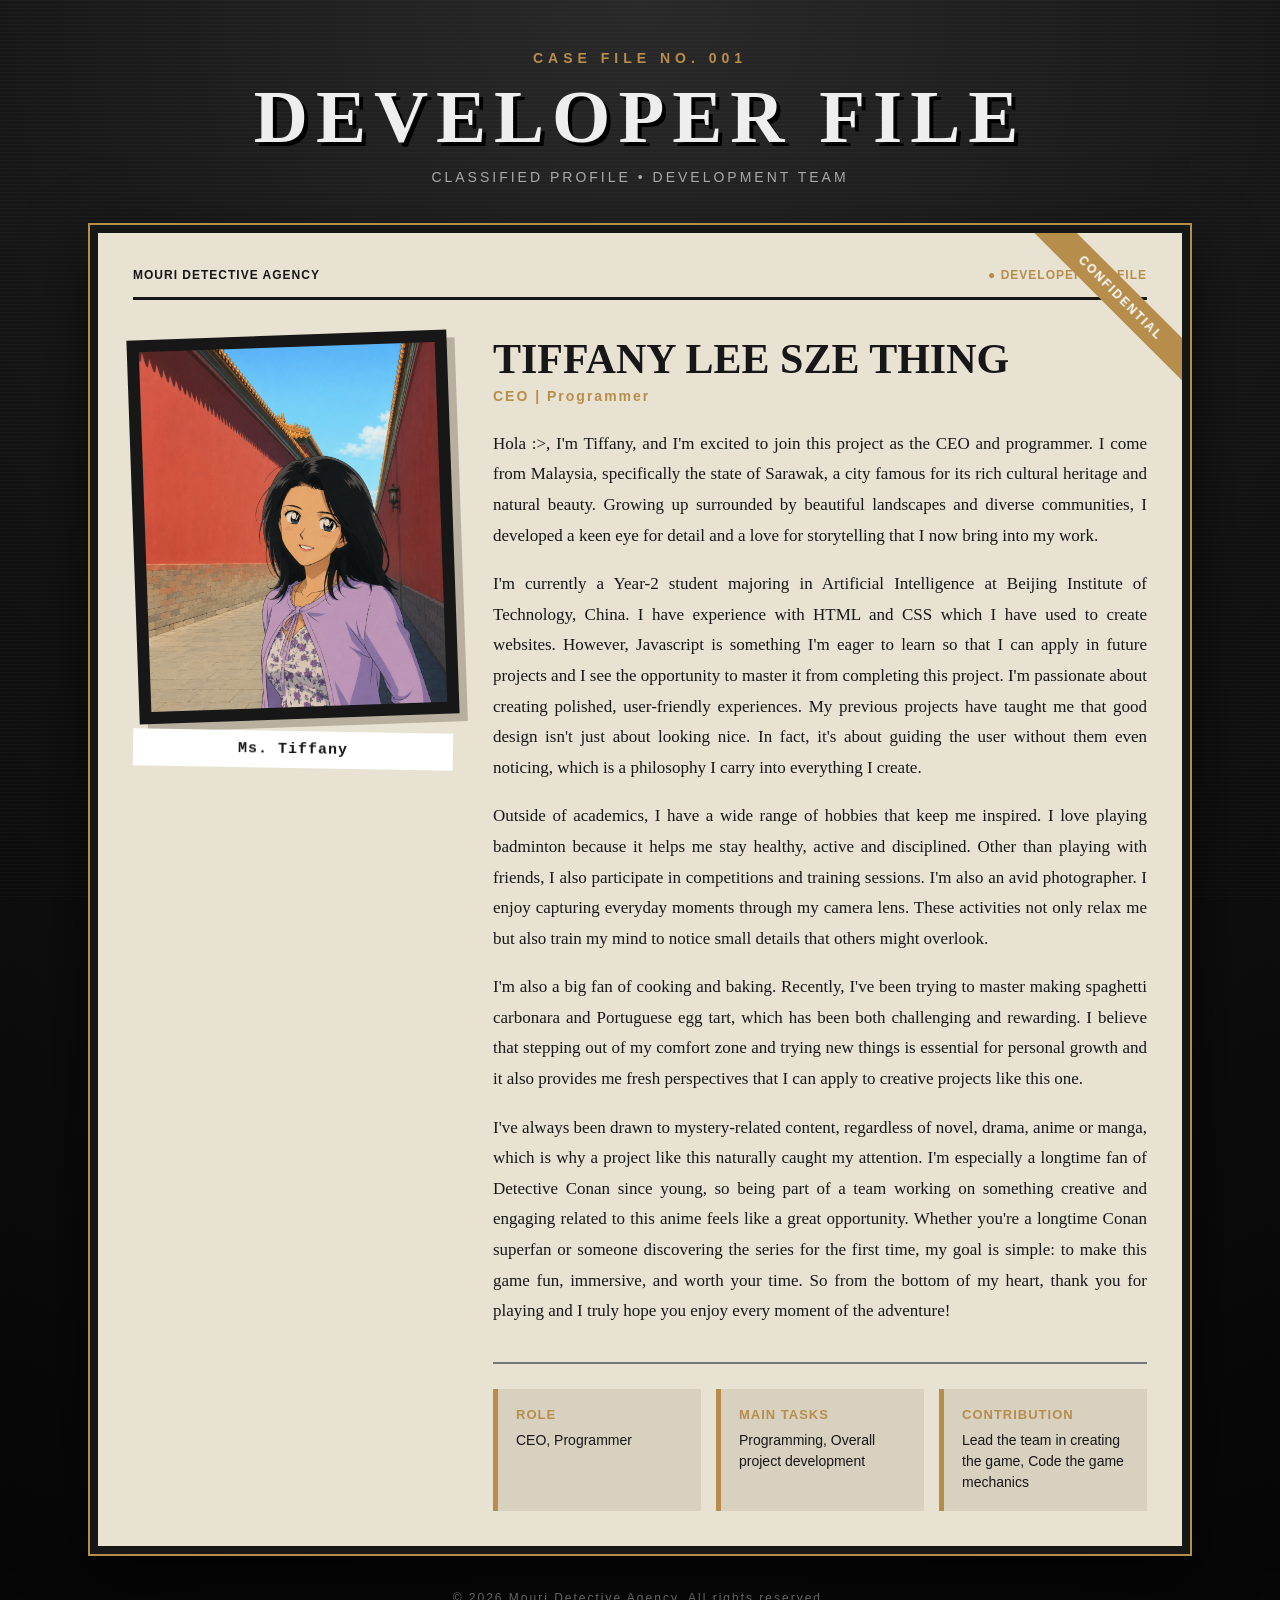
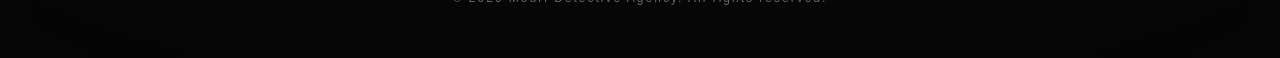
<file: DevProfile/bohyee.html>
<!DOCTYPE html>
<html lang="en">

<head>
    <meta charset="UTF-8">
    <meta name="viewport" content="width=device-width, initial-scale=1.0">

    <title>Boh Yee | Developer Profile</title> <!--Replace with bohyee name-->

    <link rel="stylesheet" href="DevProfile.css">
</head>

<body class="member-page">

    <div class="member-container">

        <!-- Header -->
        <header class="member-header">

            <div class="member-case-number">
                CASE FILE NO. 001
            </div>

            <h1>DEVELOPER FILE</h1>

            <p>
                CLASSIFIED PROFILE • DEVELOPMENT TEAM
            </p>

        </header>


        <!-- Main Profile -->
        <main class="member-case-file">

            <!-- Top Information Bar -->
            <div class="member-file-top">

                <span>
                    MOURI DETECTIVE AGENCY
                </span>

                <span class="member-status">
                    ● DEVELOPER PROFILE
                </span>

            </div>


            <!-- Member Profile -->
            <section class="member-profile">


                <!-- Member Photo -->
                <div class="member-photo-section">

                    <div class="member-photo-frame" id="memberPhotoFrame">

                        <!-- Replace with own image filename -->
                        <img
                            src="../assets/DevProfile/tiffany_conan.png"
                            alt="Tiffany Photo"
                            id="memberPhoto"
                        >

                    </div>

                    <div class="member-photo-label">
                        Ms. Tiffany <!--Replace with own nickname-->
                    </div>

                </div>


                <!-- Member Information -->
                <div class="member-info">

                    <h2>
                        TIFFANY LEE SZE THING <!--Replace with own name-->
                    </h2>

                    <div class="member-role">
                        CEO | Programmer <!--Replace with own role-->
                    </div>


                    <!-- Introduction --> <!--Replace with own introduction-->
                    <div class="member-intro">

                        <p>
                            Hola :>, I'm Tiffany, and I'm excited to join this project as the CEO and programmer. 
                            I come from Malaysia, specifically the state of Sarawak, a city famous for its rich 
                            cultural heritage and natural beauty. Growing up surrounded by beautiful landscapes 
                            and diverse communities, I developed a keen eye for detail and a love for storytelling 
                            that I now bring into my work.
                        </p>

                        <p>
                           I'm currently a Year-2 student majoring in Artificial Intelligence at Beijing Institute
                           of Technology, China. I have experience with HTML and CSS which I have used to create websites.
                           However, Javascript is something I'm eager to learn so that I can apply in future projects and I 
                           see the opportunity to master it from completing this project. I'm passionate about creating 
                           polished, user-friendly experiences. My previous projects have taught me that good design isn't 
                           just about looking nice. In fact, it's about guiding the user without them even noticing, which is a 
                           philosophy I carry into everything I create.
                        </p>

                        <p>
                            Outside of academics, I have a wide range of hobbies that keep me inspired. 
                            I love playing badminton because it helps me stay healthy, active and disciplined. Other than playing with
                            friends, I also participate in competitions and training sessions. 
                            I'm also an avid photographer. I enjoy capturing everyday moments through my camera lens. 
                            These activities not only relax me but also train my mind to notice small details that others might overlook.
                        </p>

                        <p>
                            I'm also a big fan of cooking and baking. Recently, I've been trying to master making spaghetti carbonara 
                            and Portuguese egg tart, which has been both challenging and rewarding. I believe that stepping out of my 
                            comfort zone and trying new things is essential for personal growth and it also provides me fresh perspectives 
                            that I can apply to creative projects like this one.
                        </p>

                        <p>
                            I've always been drawn to mystery-related content, regardless of novel, drama, anime or manga, 
                            which is why a project like this naturally caught my attention. I'm especially a longtime fan of 
                            Detective Conan since young, so being part of a team working on something creative and engaging related 
                            to this anime feels like a great opportunity. Whether you're a longtime Conan superfan or someone discovering 
                            the series for the first time, my goal is simple: to make this game fun, immersive, and worth your time. 
                            So from the bottom of my heart, thank you for playing and I truly hope you enjoy every moment of the adventure!
                        </p>

                    </div>


                    <!-- Member Details -->
                    <div class="member-details">


                        <div class="member-detail">

                            <h3>
                                ROLE
                            </h3>

                            <p>
                                CEO, Programmer <!--Replace with own role-->
                            </p>

                        </div>


                        <div class="member-detail">

                            <h3>
                                MAIN TASKS
                            </h3>

                            <p>
                                Programming, Overall project development <!--Replace with own task-->
                            </p>

                        </div>


                        <div class="member-detail">

                            <h3>
                                CONTRIBUTION
                            </h3>

                            <p>
                                Lead the team in creating the game, Code the game mechanics <!--Replace with own contribution-->
                            </p>

                        </div>


                    </div>

                </div>

            </section>

        </main>


        <!-- Footer -->
        <footer class="member-footer">

            &copy; 2026 Mouri Detective Agency. All rights reserved.

        </footer>

    </div>


    <!-- Photo Hover JavaScript -->
    <script>

        const photoFrame = document.getElementById("memberPhotoFrame");
        const photo = document.getElementById("memberPhoto");

        const firstPhoto = "../assets/DevProfile/tiffany_conan.png"; //Replace with own image filename
        const secondPhoto = "../assets/DevProfile/tiffany.png"; //Replace with own image filename


        photoFrame.addEventListener("mouseenter", () => {

            photo.style.opacity = "0";

            setTimeout(() => {

                photo.src = secondPhoto;

                photo.style.opacity = "1";

            }, 250);

        });


        photoFrame.addEventListener("mouseleave", () => {

            photo.style.opacity = "0";

            setTimeout(() => {

                photo.src = firstPhoto;

                photo.style.opacity = "1";

            }, 250);

        });

    </script>

</body>

</html>
</file>
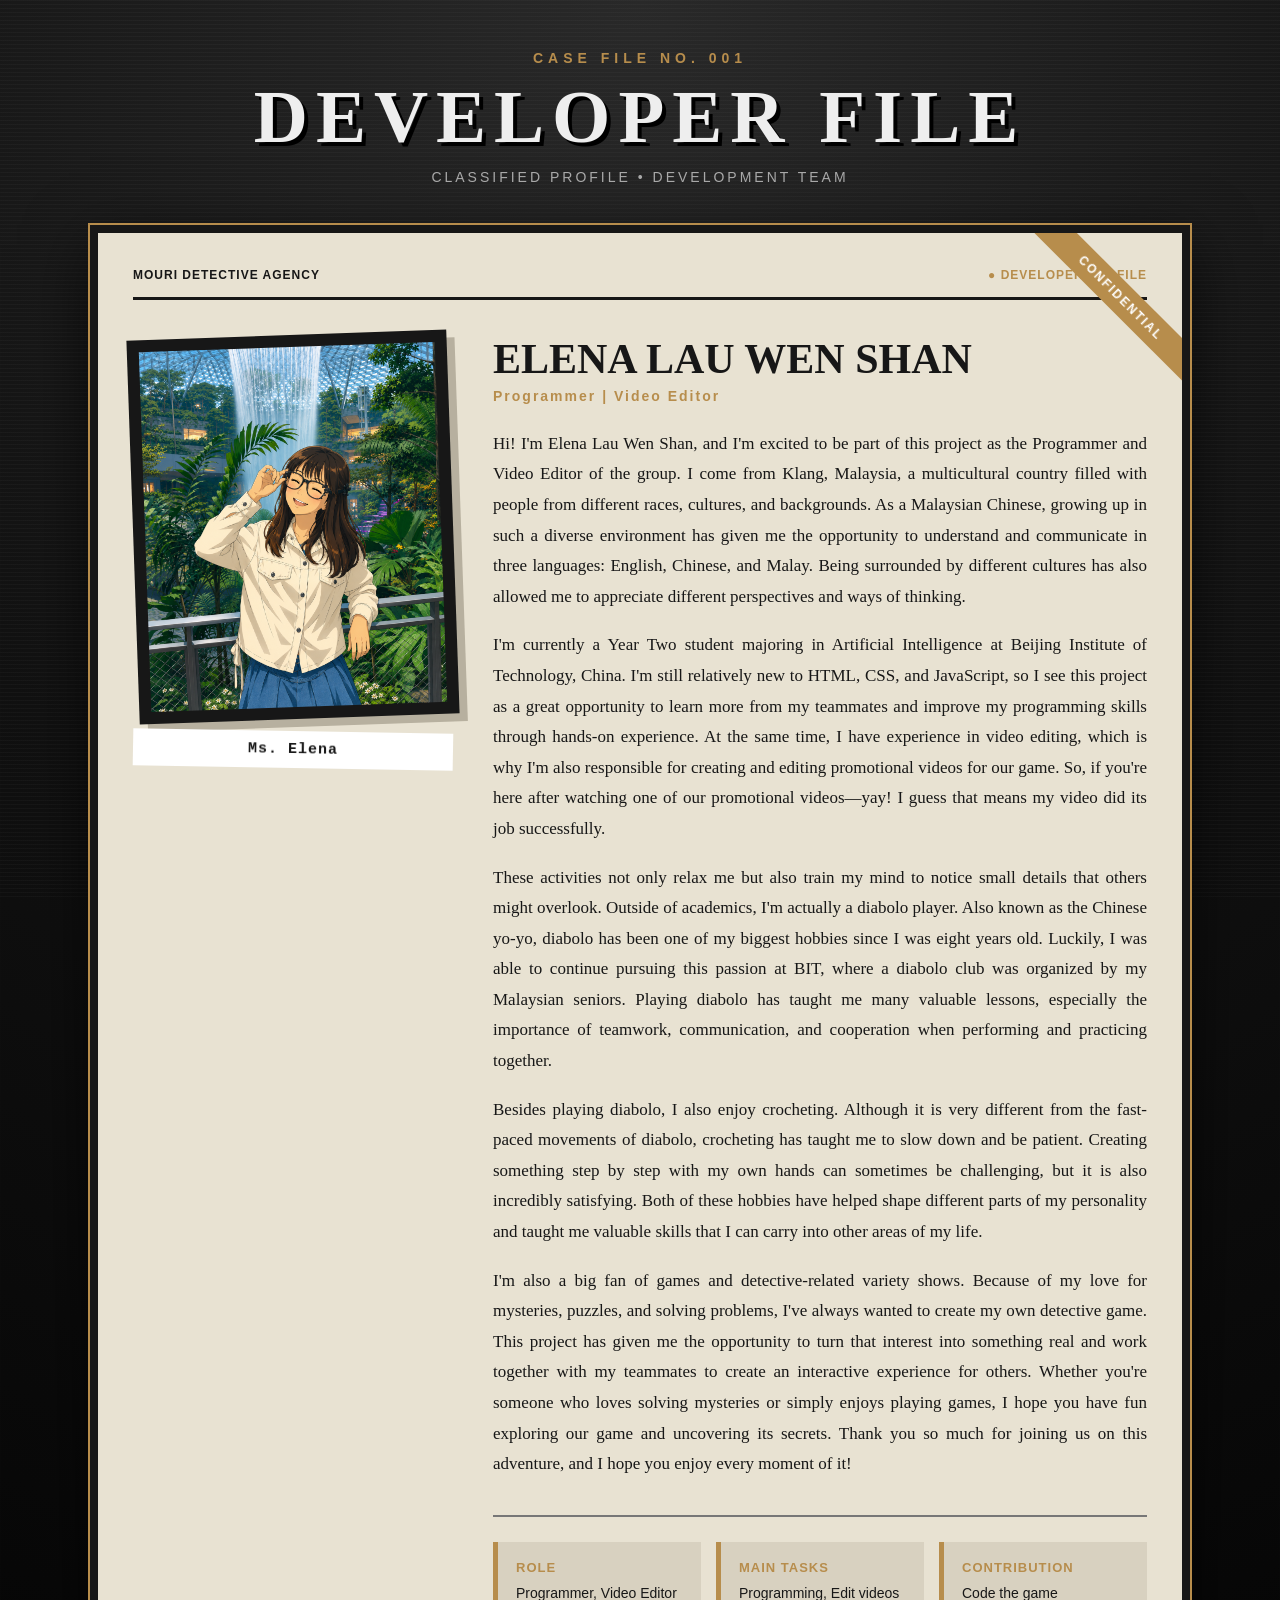
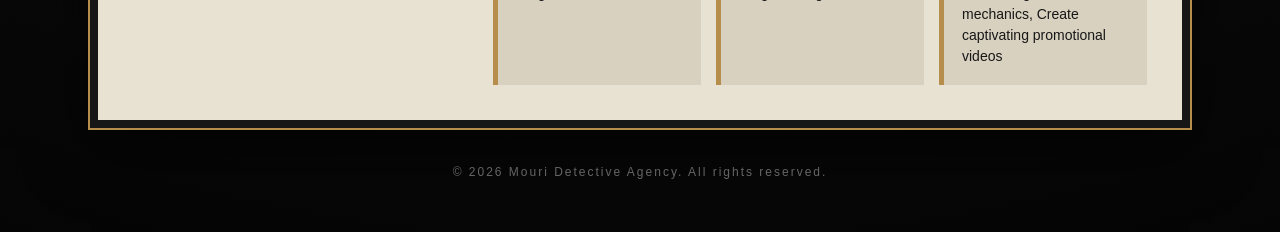
<file: DevProfile/elena.html>
<!DOCTYPE html>
<html lang="en">

<head>
    <meta charset="UTF-8">
    <meta name="viewport" content="width=device-width, initial-scale=1.0">

    <title>Elena | Developer Profile</title> <!--Replace with own name-->

    <link rel="stylesheet" href="DevProfile.css">
</head>

<body class="member-page">

    <div class="member-container">

        <!-- Header -->
        <header class="member-header">

            <div class="member-case-number">
                CASE FILE NO. 001
            </div>

            <h1>DEVELOPER FILE</h1>

            <p>
                CLASSIFIED PROFILE • DEVELOPMENT TEAM
            </p>

        </header>


        <!-- Main Profile -->
        <main class="member-case-file">

            <!-- Top Information Bar -->
            <div class="member-file-top">

                <span>
                    MOURI DETECTIVE AGENCY
                </span>

                <span class="member-status">
                    ● DEVELOPER PROFILE
                </span>

            </div>


            <!-- Member Profile -->
            <section class="member-profile">


                <!-- Member Photo -->
                <div class="member-photo-section">

                    <div class="member-photo-frame" id="memberPhotoFrame">

                        <!-- Replace with own image filename -->
                        <img
                            src="../assets/DevProfile/elena_conan.png"
                            alt="Elena Photo"
                            id="memberPhoto"
                        >

                    </div>

                    <div class="member-photo-label">
                        Ms. Elena <!--Replace with own nickname-->
                    </div>

                </div>


                <!-- Member Information -->
                <div class="member-info">

                    <h2>
                        ELENA LAU WEN SHAN <!--Replace with own name-->
                    </h2>

                    <div class="member-role">
                        Programmer | Video Editor <!--Replace with own role-->
                    </div>


                    <!-- Introduction --> <!--Replace with own introduction-->
                    <div class="member-intro">

                        <p>
                            Hi! I'm Elena Lau Wen Shan, and I'm excited to be part of this project as the Programmer 
                            and Video Editor of the group. I come from Klang, Malaysia, a multicultural country filled 
                            with people from different races, cultures, and backgrounds. As a Malaysian Chinese, growing up 
                            in such a diverse environment has given me the opportunity to understand and communicate in three 
                            languages: English, Chinese, and Malay. Being surrounded by different cultures has also allowed
                            me to appreciate different perspectives and ways of thinking.
                        </p>

                        <p>
                           I'm currently a Year Two student majoring in Artificial Intelligence at Beijing Institute of Technology, 
                           China. I'm still relatively new to HTML, CSS, and JavaScript, so I see this project as a great opportunity 
                           to learn more from my teammates and improve my programming skills through hands-on experience. At the same 
                           time, I have experience in video editing, which is why I'm also responsible for creating and editing 
                           promotional videos for our game. So, if you're here after watching one of our promotional videos—yay! 
                           I guess that means my video did its job successfully.
                        </p>

                        <p>
                            These activities not only relax me but also train my mind to notice small details that others might overlook.
                            Outside of academics, I'm actually a diabolo player. Also known as the Chinese yo-yo, diabolo has been one of my 
                            biggest hobbies since I was eight years old. Luckily, I was able to continue pursuing this passion at BIT, where 
                            a diabolo club was organized by my Malaysian seniors. Playing diabolo has taught me many valuable lessons, 
                            especially the importance of teamwork, communication, and cooperation when performing and practicing together.
                        </p>

                        <p>
                            Besides playing diabolo, I also enjoy crocheting. Although it is very different from the fast-paced movements of 
                            diabolo, crocheting has taught me to slow down and be patient. Creating something step by step with my own hands 
                            can sometimes be challenging, but it is also incredibly satisfying. Both of these hobbies have helped shape 
                            different parts of my personality and taught me valuable skills that I can carry into other areas of my life.
                        </p>

                        <p>
                            I'm also a big fan of games and detective-related variety shows. Because of my love for mysteries, puzzles, and 
                            solving problems, I've always wanted to create my own detective game. This project has given me the opportunity 
                            to turn that interest into something real and work together with my teammates to create an interactive experience 
                            for others. Whether you're someone who loves solving mysteries or simply enjoys playing games, I hope you have fun 
                            exploring our game and uncovering its secrets. Thank you so much for joining us on this adventure, and I hope you 
                            enjoy every moment of it!
                        </p>

                    </div>


                    <!-- Member Details -->
                    <div class="member-details">


                        <div class="member-detail">

                            <h3>
                                ROLE
                            </h3>

                            <p>
                                Programmer, Video Editor <!--Replace with own role-->
                            </p>

                        </div>


                        <div class="member-detail">

                            <h3>
                                MAIN TASKS
                            </h3>

                            <p>
                                Programming, Edit videos <!--Replace with own task-->
                            </p>

                        </div>


                        <div class="member-detail">

                            <h3>
                                CONTRIBUTION
                            </h3>

                            <p>
                                Code the game mechanics, Create captivating promotional videos <!--Replace with own contribution-->
                            </p>

                        </div>


                    </div>

                </div>

            </section>

        </main>


        <!-- Footer -->
        <footer class="member-footer">

            &copy; 2026 Mouri Detective Agency. All rights reserved.

        </footer>

    </div>


    <!-- Photo Hover JavaScript -->
    <script>

        const photoFrame = document.getElementById("memberPhotoFrame");
        const photo = document.getElementById("memberPhoto");

        const firstPhoto = "../assets/DevProfile/elena_conan.png"; //Replace with own image filename
        const secondPhoto = "../assets/DevProfile/elena.jpg"; //Replace with own image filename


        photoFrame.addEventListener("mouseenter", () => {

            photo.style.opacity = "0";

            setTimeout(() => {

                photo.src = secondPhoto;

                photo.style.opacity = "1";

            }, 250);

        });


        photoFrame.addEventListener("mouseleave", () => {

            photo.style.opacity = "0";

            setTimeout(() => {

                photo.src = firstPhoto;

                photo.style.opacity = "1";

            }, 250);

        });

    </script>

</body>

</html>
</file>
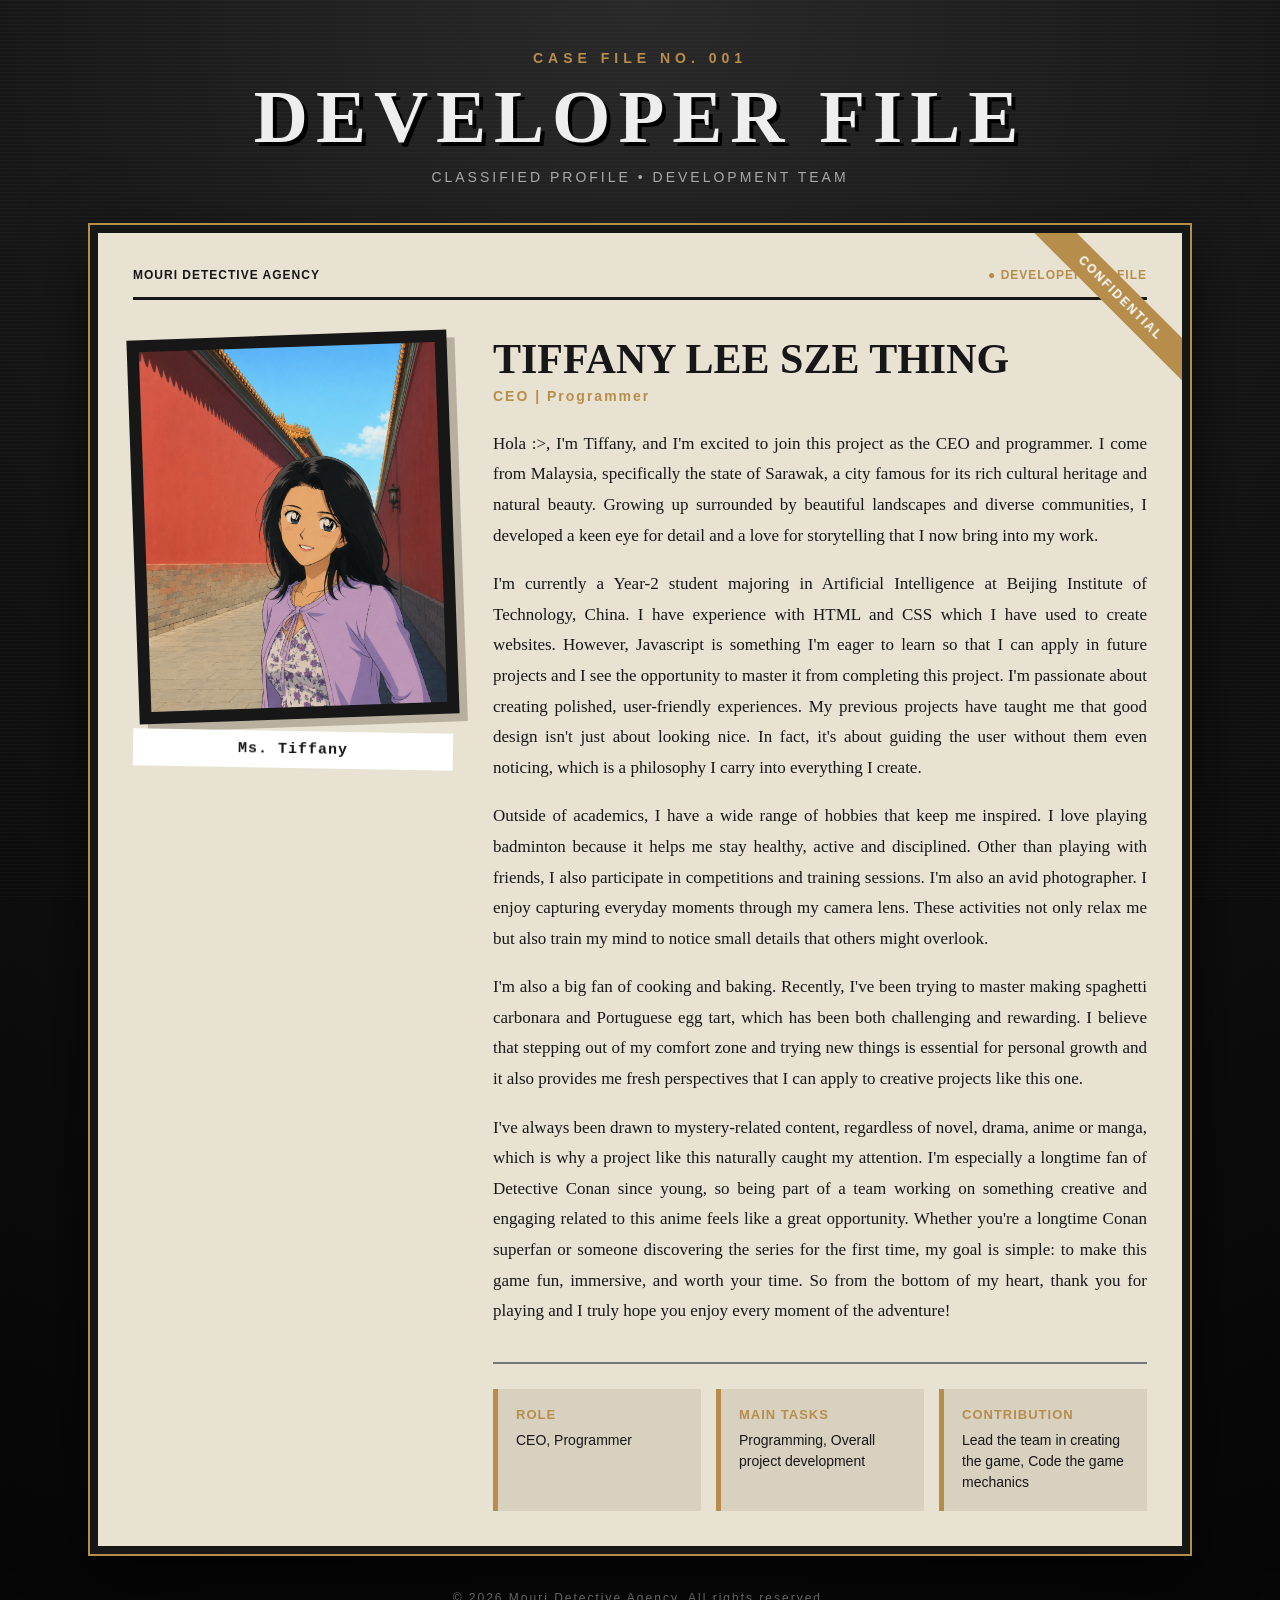
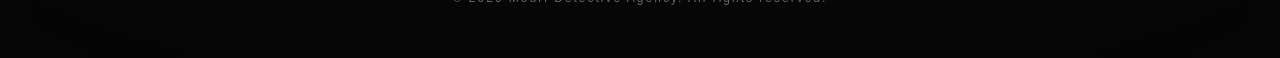
<file: DevProfile/tiffany.html>
<!DOCTYPE html>
<html lang="en">

<head>
    <meta charset="UTF-8">
    <meta name="viewport" content="width=device-width, initial-scale=1.0">

    <title>Tiffany | Developer Profile</title> 

    <link rel="stylesheet" href="DevProfile.css">
</head>

<body class="member-page">

    <div class="member-container">

        <!-- Header -->
        <header class="member-header">

            <div class="member-case-number">
                CASE FILE NO. 001
            </div>

            <h1>DEVELOPER FILE</h1>

            <p>
                CLASSIFIED PROFILE • DEVELOPMENT TEAM
            </p>

        </header>


        <!-- Main Profile -->
        <main class="member-case-file">

            <!-- Top Information Bar -->
            <div class="member-file-top">

                <span>
                    MOURI DETECTIVE AGENCY
                </span>

                <span class="member-status">
                    ● DEVELOPER PROFILE
                </span>

            </div>


            <!-- Member Profile -->
            <section class="member-profile">


                <!-- Member Photo -->
                <div class="member-photo-section">

                    <div class="member-photo-frame" id="memberPhotoFrame">

                        <img
                            src="../assets/DevProfile/tiffany_conan.png"
                            alt="Tiffany Photo"
                            id="memberPhoto"
                        >

                    </div>

                    <div class="member-photo-label">
                        Ms. Tiffany
                    </div>

                </div>


                <!-- Member Information -->
                <div class="member-info">

                    <h2>
                        TIFFANY LEE SZE THING 
                    </h2>

                    <div class="member-role">
                        CEO | Programmer 
                    </div>


                    <!-- Introduction -->
                    <div class="member-intro">

                        <p>
                            Hola :>, I'm Tiffany, and I'm excited to join this project as the CEO and programmer. 
                            I come from Malaysia, specifically the state of Sarawak, a city famous for its rich 
                            cultural heritage and natural beauty. Growing up surrounded by beautiful landscapes 
                            and diverse communities, I developed a keen eye for detail and a love for storytelling 
                            that I now bring into my work.
                        </p>

                        <p>
                           I'm currently a Year-2 student majoring in Artificial Intelligence at Beijing Institute
                           of Technology, China. I have experience with HTML and CSS which I have used to create websites.
                           However, Javascript is something I'm eager to learn so that I can apply in future projects and I 
                           see the opportunity to master it from completing this project. I'm passionate about creating 
                           polished, user-friendly experiences. My previous projects have taught me that good design isn't 
                           just about looking nice. In fact, it's about guiding the user without them even noticing, which is a 
                           philosophy I carry into everything I create.
                        </p>

                        <p>
                            Outside of academics, I have a wide range of hobbies that keep me inspired. 
                            I love playing badminton because it helps me stay healthy, active and disciplined. Other than playing with
                            friends, I also participate in competitions and training sessions. 
                            I'm also an avid photographer. I enjoy capturing everyday moments through my camera lens. 
                            These activities not only relax me but also train my mind to notice small details that others might overlook.
                        </p>

                        <p>
                            I'm also a big fan of cooking and baking. Recently, I've been trying to master making spaghetti carbonara 
                            and Portuguese egg tart, which has been both challenging and rewarding. I believe that stepping out of my 
                            comfort zone and trying new things is essential for personal growth and it also provides me fresh perspectives 
                            that I can apply to creative projects like this one.
                        </p>

                        <p>
                            I've always been drawn to mystery-related content, regardless of novel, drama, anime or manga, 
                            which is why a project like this naturally caught my attention. I'm especially a longtime fan of 
                            Detective Conan since young, so being part of a team working on something creative and engaging related 
                            to this anime feels like a great opportunity. Whether you're a longtime Conan superfan or someone discovering 
                            the series for the first time, my goal is simple: to make this game fun, immersive, and worth your time. 
                            So from the bottom of my heart, thank you for playing and I truly hope you enjoy every moment of the adventure!
                        </p>

                    </div>


                    <!-- Member Details -->
                    <div class="member-details">


                        <div class="member-detail">

                            <h3>
                                ROLE
                            </h3>

                            <p>
                                CEO, Programmer 
                            </p>

                        </div>


                        <div class="member-detail">

                            <h3>
                                MAIN TASKS
                            </h3>

                            <p>
                                Programming, Overall project development 
                            </p>

                        </div>


                        <div class="member-detail">

                            <h3>
                                CONTRIBUTION
                            </h3>

                            <p>
                                Lead the team in creating the game, Code the game mechanics 
                            </p>

                        </div>


                    </div>

                </div>

            </section>

        </main>


        <!-- Footer -->
        <footer class="member-footer">

            &copy; 2026 Mouri Detective Agency. All rights reserved.

        </footer>

    </div>


    <!-- Photo Hover JavaScript -->
    <script>

        const photoFrame = document.getElementById("memberPhotoFrame");
        const photo = document.getElementById("memberPhoto");

        const firstPhoto = "../assets/DevProfile/tiffany_conan.png"; 
        const secondPhoto = "../assets/DevProfile/tiffany.png"; 


        photoFrame.addEventListener("mouseenter", () => {

            photo.style.opacity = "0";

            setTimeout(() => {

                photo.src = secondPhoto;

                photo.style.opacity = "1";

            }, 250);

        });


        photoFrame.addEventListener("mouseleave", () => {

            photo.style.opacity = "0";

            setTimeout(() => {

                photo.src = firstPhoto;

                photo.style.opacity = "1";

            }, 250);

        });

    </script>

</body>

</html>
</file>
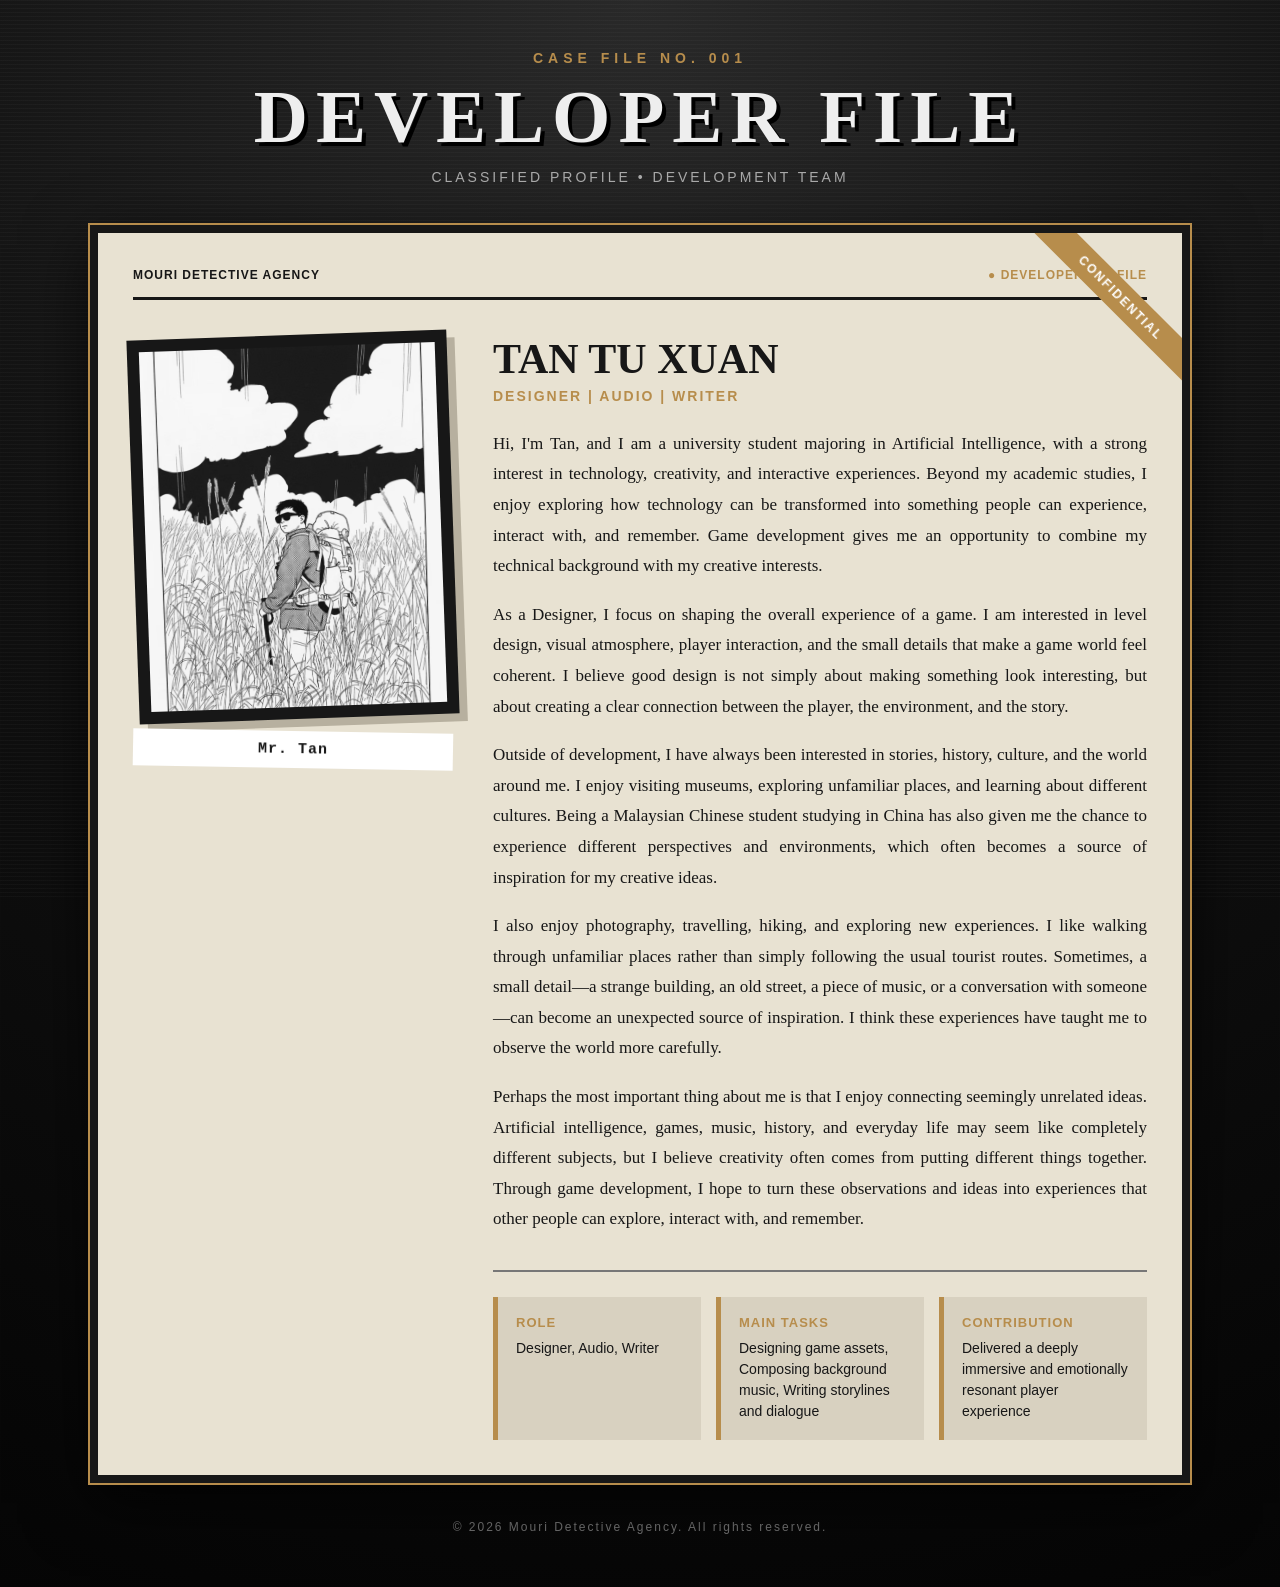
<file: DevProfile/tuxuan.html>
<!DOCTYPE html>
<html lang="en">

<head>
    <meta charset="UTF-8">
    <meta name="viewport" content="width=device-width, initial-scale=1.0">

    <title>TuXuan | Developer Profile</title> 

    <link rel="stylesheet" href="DevProfile.css">
</head>

<body class="member-page">

    <div class="member-container">

        <!-- Header -->
        <header class="member-header">

            <div class="member-case-number">
                CASE FILE NO. 001
            </div>

            <h1>DEVELOPER FILE</h1>

            <p>
                CLASSIFIED PROFILE • DEVELOPMENT TEAM
            </p>

        </header>


        <!-- Main Profile -->
        <main class="member-case-file">

            <!-- Top Information Bar -->
            <div class="member-file-top">

                <span>
                    MOURI DETECTIVE AGENCY
                </span>

                <span class="member-status">
                    ● DEVELOPER PROFILE
                </span>

            </div>


            <!-- Member Profile -->
            <section class="member-profile">


                <!-- Member Photo -->
                <div class="member-photo-section">

                    <div class="member-photo-frame" id="memberPhotoFrame">

                        
                        <img
                            src="../assets/DevProfile/tuxuan_conan.jpg"
                            alt="TuXuan Photo"
                            id="memberPhoto"
                        >

                    </div>

                    <div class="member-photo-label">
                        Mr. Tan
                    </div>

                </div>


                <!-- Member Information -->
                <div class="member-info">

                    <h2>
                        TAN TU XUAN
                    </h2>

                    <div class="member-role">
                        DESIGNER | AUDIO | WRITER
                    </div>


                    
                    <div class="member-intro">

                        <p>
                            Hi, I'm Tan, and I am a university student majoring in Artificial Intelligence, 
                            with a strong interest in technology, creativity, and interactive experiences.
                            Beyond my academic studies, I enjoy exploring how technology can be transformed into 
                            something people can experience, interact with, and remember. Game development gives 
                            me an opportunity to combine my technical background with my creative interests.
                            
                        </p>

                        <p>
                           As a Designer, I focus on shaping the overall experience of a game. I am interested in 
                           level design, visual atmosphere, player interaction, and the small details that make a 
                           game world feel coherent. I believe good design is not simply about making something look 
                           interesting, but about creating a clear connection between the player, the environment, 
                           and the story.
                        </p>

                        <p>
                            Outside of development, I have always been interested in stories, history, culture, and 
                            the world around me. I enjoy visiting museums, exploring unfamiliar places, and learning 
                            about different cultures. Being a Malaysian Chinese student studying in China has also given 
                            me the chance to experience different perspectives and environments, which often becomes a 
                            source of inspiration for my creative ideas.
                        </p>

                        <p>
                            I also enjoy photography, travelling, hiking, and exploring new experiences. I like walking 
                            through unfamiliar places rather than simply following the usual tourist routes. Sometimes, 
                            a small detail—a strange building, an old street, a piece of music, or a conversation with 
                            someone—can become an unexpected source of inspiration. I think these experiences have taught 
                            me to observe the world more carefully.
                        </p>

                        <p>
                            Perhaps the most important thing about me is that I enjoy connecting seemingly unrelated ideas. 
                            Artificial intelligence, games, music, history, and everyday life may seem like completely 
                            different subjects, but I believe creativity often comes from putting different things together. 
                            Through game development, I hope to turn these observations and ideas into experiences that other 
                            people can explore, interact with, and remember.
                        </p>

                    </div>


                    <!-- Member Details -->
                    <div class="member-details">


                        <div class="member-detail">

                            <h3>
                                ROLE
                            </h3>

                            <p>
                                Designer, Audio, Writer
                            </p>

                        </div>


                        <div class="member-detail">

                            <h3>
                                MAIN TASKS
                            </h3>

                            <p>
                                Designing game assets, Composing background music, Writing storylines and dialogue
                            </p>

                        </div>


                        <div class="member-detail">

                            <h3>
                                CONTRIBUTION
                            </h3>

                            <p>
                                Delivered a deeply immersive and emotionally resonant player experience <!--Replace with own contribution-->
                            </p>

                        </div>


                    </div>

                </div>

            </section>

        </main>


        <!-- Footer -->
        <footer class="member-footer">

            &copy; 2026 Mouri Detective Agency. All rights reserved.

        </footer>

    </div>


    <!-- Photo Hover JavaScript -->
    <script>

        const photoFrame = document.getElementById("memberPhotoFrame");
        const photo = document.getElementById("memberPhoto");

        const firstPhoto = "../assets/DevProfile/tuxuan_conan.jpg"; 
        const secondPhoto = "../assets/DevProfile/tuxuan.jpg"; 


        photoFrame.addEventListener("mouseenter", () => {

            photo.style.opacity = "0";

            setTimeout(() => {

                photo.src = secondPhoto;

                photo.style.opacity = "1";

            }, 250);

        });


        photoFrame.addEventListener("mouseleave", () => {

            photo.style.opacity = "0";

            setTimeout(() => {

                photo.src = firstPhoto;

                photo.style.opacity = "1";

            }, 250);

        });

    </script>

</body>

</html>
</file>
<file: DevProfile/DevProfile.css>
/* ========================================
   Developer Profile
   ======================================== */


/* ========================================
   RESET
   ======================================== */

.member-page,
.member-page *,
.member-page *::before,
.member-page *::after {
    box-sizing: border-box;
}


/* ========================================
   PAGE
   ======================================== */

.member-page {
    margin: 0;
    padding: 0;

    min-height: 100vh;

    font-family: Georgia, "Times New Roman", serif;

    color: #eeeeee;

    background:
        radial-gradient(
            circle at top,
            #292929 0%,
            #111111 48%,
            #050505 100%
        );

    overflow-x: hidden;
}


/* ========================================
   DETECTIVE-STYLE BACKGROUND TEXTURE
   ======================================== */

.member-page::before {
    content: "";

    position: fixed;

    top: 0;
    left: 0;
    right: 0;
    bottom: 0;

    pointer-events: none;

    opacity: 0.06;

    background-image:
        repeating-linear-gradient(
            0deg,
            transparent,
            transparent 3px,
            #ffffff 4px
        );

    z-index: 0;
}


/* ========================================
   MAIN CONTAINER
   ======================================== */

.member-container {
    position: relative;

    z-index: 1;

    width: 90%;

    max-width: 1100px;

    margin: 0 auto;

    padding: 50px 0;
}


/* ========================================
   HEADER
   ======================================== */

.member-header {
    margin-bottom: 40px;

    text-align: center;
}


/* Case Number */

.member-case-number {
    color: #b78d4c;

    font-family: Arial, Helvetica, sans-serif;

    font-size: 14px;

    font-weight: bold;

    letter-spacing: 5px;
}


/* Main Title */

.member-header h1 {
    margin: 10px 0;

    color: #eeeeee;

    font-size: clamp(40px, 7vw, 75px);

    font-weight: bold;

    letter-spacing: 8px;

    line-height: 1.1;

    text-transform: uppercase;

    text-shadow:
        4px 4px 0 #000000;
}


/* Subtitle */

.member-header p {
    margin: 0;

    color: #aaaaaa;

    font-family: Arial, Helvetica, sans-serif;

    font-size: 14px;

    letter-spacing: 3px;
}


/* ========================================
   CASE FILE
   ======================================== */

.member-case-file {
    position: relative;

    padding: 35px;

    background: #e8e2d2;

    color: #171717;

    border: 8px solid #171717;

    box-shadow:
        0 0 0 2px #b78d4c,
        0 20px 60px rgba(0, 0, 0, 0.7);

    overflow: hidden;
}


/* Confidential Stamp */

.member-case-file::before {
    content: "CONFIDENTIAL";

    position: absolute;

    top: 50px;

    right: -45px;

    padding: 8px 50px;

    background: #b78d4c;

    color: #ffffff;

    font-family: Arial, Helvetica, sans-serif;

    font-size: 12px;

    font-weight: bold;

    letter-spacing: 2px;

    transform: rotate(45deg);

    z-index: 2;
}


/* ========================================
   FILE TOP INFORMATION
   ======================================== */

.member-file-top {
    display: flex;

    justify-content: space-between;

    align-items: center;

    flex-wrap: wrap;

    gap: 20px;

    margin-bottom: 35px;

    padding-bottom: 15px;

    border-bottom: 3px solid #171717;
}


.member-file-top span {
    font-family: Arial, Helvetica, sans-serif;

    font-size: 12px;

    font-weight: bold;

    letter-spacing: 1px;
}


/* Developer Profile Status */

.member-status {
    color: #b78d4c;
}


/* ========================================
   PROFILE LAYOUT
   ======================================== */

.member-profile {
    display: grid;

    grid-template-columns: 320px minmax(0, 1fr);

    gap: 40px;

    align-items: start;
}


/* ========================================
   PHOTO SECTION
   ======================================== */

.member-photo-section {
    width: 100%;

    text-align: center;
}


/* ========================================
   PHOTO FRAME
   ======================================== */

.member-photo-frame {
    width: 100%;

    padding: 12px;

    background: #171717;

    box-shadow:
        8px 8px 0 #b7b09f;

    transform: rotate(-2deg);

    /*
        Only the photo frame itself is animated.
        This keeps the rest of the layout unchanged.
    */
    transition:
        transform 0.5s ease;
}


/* Hover Rotation */

.member-photo-frame:hover {
    transform: rotate(2deg);
}


/* ========================================
   ACTUAL IMAGE
   ======================================== */

.member-photo-frame img {
    display: block;

    width: 100%;

    height: 360px;

    object-fit: cover;

    border: none;

    /*
        Smooth fade when changing photos.
    */
    transition:
        opacity 0.25s ease;
}


/* ========================================
   PHOTO CAPTION
   ======================================== */

.member-photo-label {
    display: block;

    margin-top: 12px;

    padding: 10px;

    background: #ffffff;

    color: #171717;

    font-family: "Courier New", Courier, monospace;

    font-size: 15px;

    font-weight: bold;

    letter-spacing: 1px;

    transform: rotate(1deg);
}


/* ========================================
   MEMBER INFORMATION
   ======================================== */

.member-info {
    min-width: 0;
}


/* Member Name */

.member-info h2 {
    margin: 0 0 5px;

    color: #171717;

    font-size: 42px;

    font-weight: bold;

    line-height: 1.15;

    text-transform: uppercase;
}


/* Member Role */

.member-role {
    margin-bottom: 25px;

    color: #b78d4c;

    font-family: Arial, Helvetica, sans-serif;

    font-size: 14px;

    font-weight: bold;

    letter-spacing: 2px;
}


/* ========================================
   INTRODUCTION
   ======================================== */

.member-intro {
    color: #171717;

    font-size: 17px;

    line-height: 1.8;

    text-align: justify;
}


.member-intro p {
    margin: 0 0 18px;
}


.member-intro p:last-child {
    margin-bottom: 0;
}


/* ========================================
   MEMBER DETAILS
   ======================================== */

.member-details {
    display: grid;

    grid-template-columns:
        repeat(3, minmax(0, 1fr));

    gap: 15px;

    margin-top: 35px;

    padding-top: 25px;

    border-top: 2px solid #777777;
}


/* Individual Detail Box */

.member-detail {
    min-height: 110px;

    padding: 18px;

    background: #d8d1c0;

    border-left: 5px solid #b78d4c;
}


/* Detail Heading */

.member-detail h3 {
    margin: 0 0 8px;

    color: #b78d4c;

    font-family: Arial, Helvetica, sans-serif;

    font-size: 13px;

    font-weight: bold;

    letter-spacing: 1px;
}


/* Detail Text */

.member-detail p {
    margin: 0;

    color: #171717;

    font-family: Arial, Helvetica, sans-serif;

    font-size: 14px;

    line-height: 1.5;
}


/* ========================================
   FOOTER
   ======================================== */

.member-footer {
    margin-top: 35px;

    color: #777777;

    font-family: Arial, Helvetica, sans-serif;

    font-size: 12px;

    letter-spacing: 2px;

    line-height: 1.6;

    text-align: center;
}


/* ========================================
   TABLET
   ======================================== */

@media (max-width: 900px) {

    .member-profile {
        grid-template-columns:
            280px minmax(0, 1fr);

        gap: 30px;
    }


    .member-photo-frame img {
        height: 320px;
    }


    .member-info h2 {
        font-size: 36px;
    }


    .member-intro {
        font-size: 16px;
    }

}


/* ========================================
   MOBILE
   ======================================== */

@media (max-width: 700px) {

    .member-container {
        width: 94%;

        padding: 30px 0;
    }


    /* Header */

    .member-header {
        margin-bottom: 30px;
    }


    .member-case-number {
        font-size: 11px;

        letter-spacing: 3px;
    }


    .member-header h1 {
        font-size: 40px;

        letter-spacing: 4px;
    }


    .member-header p {
        font-size: 10px;

        letter-spacing: 2px;
    }


    /* Case File */

    .member-case-file {
        padding: 25px 20px;
    }


    /* Confidential Stamp */

    .member-case-file::before {
        top: 20px;

        right: -55px;

        padding: 7px 45px;

        font-size: 9px;
    }


    /* File Top */

    .member-file-top {
        align-items: flex-start;

        flex-direction: column;

        gap: 8px;

        margin-bottom: 30px;
    }


    /* Profile */

    .member-profile {
        display: block;
    }


    /* Photo */

    .member-photo-section {
        width: 80%;

        max-width: 300px;

        margin: 0 auto 40px;
    }


    .member-photo-frame img {
        height: 350px;
    }


    /* Member Information */

    .member-info h2 {
        font-size: 32px;
    }


    .member-role {
        font-size: 12px;
    }


    /* Introduction */

    .member-intro {
        font-size: 15px;

        line-height: 1.7;

        text-align: left;
    }


    /* Details */

    .member-details {
        grid-template-columns: 1fr;

        gap: 12px;

        margin-top: 30px;
    }


    .member-detail {
        min-height: auto;
    }


    /* Footer */

    .member-footer {
        font-size: 10px;

        letter-spacing: 1px;
    }

}


/* ========================================
   SMALL MOBILE
   ======================================== */

@media (max-width: 400px) {

    .member-container {
        width: 96%;
    }


    .member-case-file {
        padding: 20px 15px;
    }


    .member-header h1 {
        font-size: 32px;

        letter-spacing: 3px;
    }


    .member-photo-section {
        width: 90%;
    }


    .member-photo-frame img {
        height: 300px;
    }


    .member-info h2 {
        font-size: 27px;
    }

}
</file>
